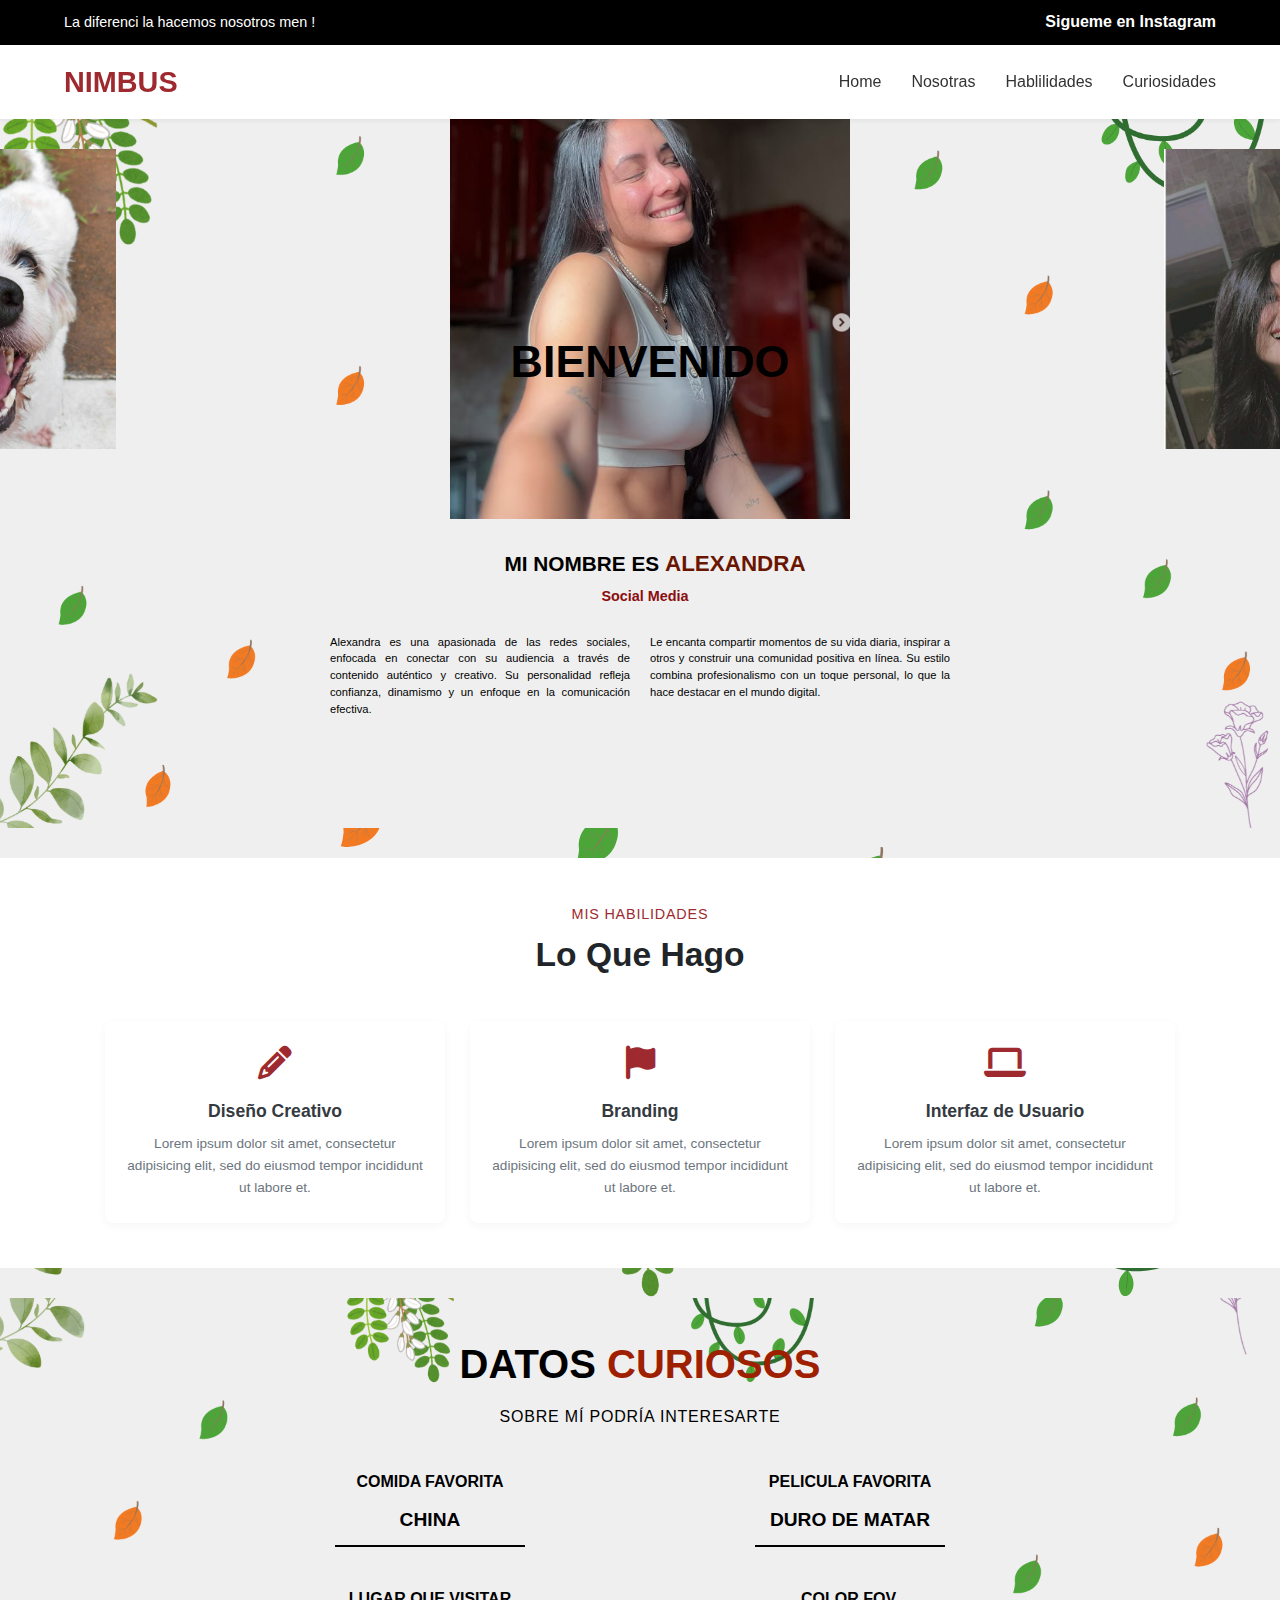
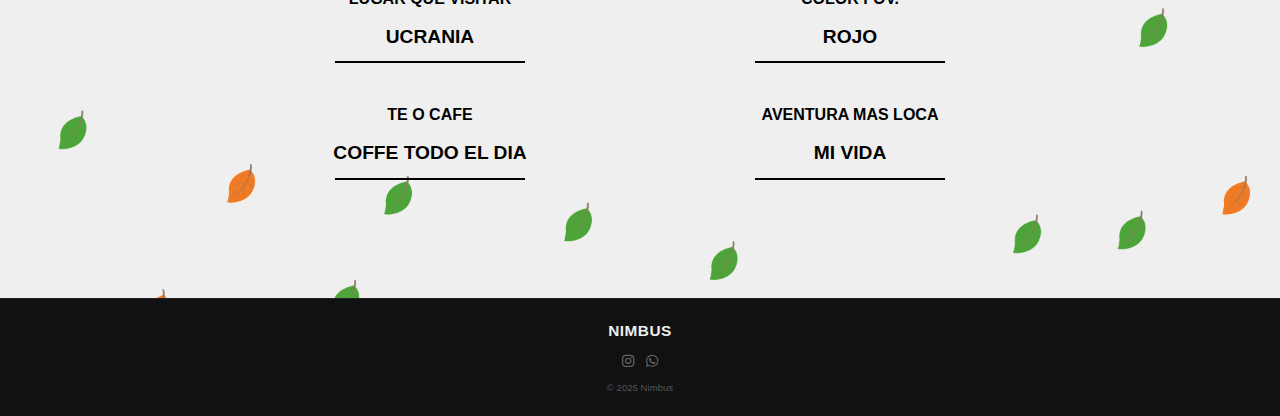
<file: A.I/Alexandra.html>
<!DOCTYPE html>
<html lang="es">





<head>
    <meta charset="UTF-8">
    <meta name="viewport" content="width=device-width, initial-scale=1.0">
    <title>Alexandra</title>
    <link rel="stylesheet" href="alexandra.css">
    <link rel="icon" href="imagenes/pngimg.com - letter_n_PNG84.png" type="image/x-icon">
    <link rel="stylesheet" href="https://cdnjs.cloudflare.com/ajax/libs/font-awesome/6.1.1/css/all.min.css">
   
</head>











<body>
 
    <!-- Franja superior con los enlaces y suscripción -->
    <div class="top-bar">
        <p>La diferenci la hacemos nosotros men !</p>
        <div class="top-bar-links">
            <a href="https://www.instagram.com/alexandraquijadaa/" class="instagram">Sigueme en Instagram</a>
            
        </div>
</div>










    <!-- Barra de navegación principal -->
    <header class="navbar">  
        <div class="navbar-container">  
            <a href="index.html" class="logo">NIMBUS</a>  
            <nav>  
                <ul class="nav-links">  
                    <li><a href="index.html">Home</a></li>  
                    <li>
                        <a href="#workshops">Nosotras</a>
                        <ul class="hidden-options">
                            <li id="alexandra.html"><a href="Alexandra.html">Alexandra</a></li> 
                            <li id="Ylse.html"><a href="Ylse.html">Ylse</a></li>  
                        </ul>
                    </li>
                    <li ><a href="#habilidades">Hablilidades</a></li>  
                    <li><a href="#fun-facts">Curiosidades</a></li>  
                </ul>  
            </nav>  
        </div>  
    </header>  












    <!-- Seccion 1-->


<section id="alexandra-section" class="bienvenida">
    <div class="imagenes">
        <img class="imagen-1" src="imagenes/nieves.png" alt="Imagen 1">
        <img class="imagen-2" src="imagenes/Captura de pantalla 2025-03-28 205433.png" alt="Imagen 2">
        <img class="imagen-3" src="imagenes/Captura de pantalla 2025-03-28 205615.png" alt="Imagen 3">
    </div>
    <div class="texto">
        <h1 class="bienvenido">BIENVENIDO</h1>
        <h1 class="mi-nombre">MI NOMBRE ES <span class="nombre">ALEXANDRA</span></h1>
        <h2 class="subtitulo">Social Media</h2>
        <div class="contenedor-textos">
            <p class="descripcion-1">Alexandra es una apasionada de las redes sociales, enfocada en conectar con su audiencia a través de contenido auténtico y creativo. Su personalidad refleja confianza, dinamismo y un enfoque en la comunicación efectiva.</p>
            <p class="descripcion-2">Le encanta compartir momentos de su vida diaria, inspirar a otros y construir una comunidad positiva en línea. Su estilo combina profesionalismo con un toque personal, lo que la hace destacar en el mundo digital.</p>
        </div>
    </div>
</section>












<!-- Seccion 2-->

<section id="habilidades" class="services-section">
    <div class="container">
        <div class="section-header">
            <p class="section-subtitle">MIS HABILIDADES</p> 
            <h2 class="section-title">Lo Que Hago</h2> 
        </div>

        <div class="services-grid">
            <!-- Tarjeta 1: Diseño Creativo -->
            <div class="service-card">
                <div class="icon-wrapper">
                    <i class="fas fa-pencil service-icon"></i>
                </div>
                <h3 class="service-title">Diseño Creativo</h3> 
                <p class="service-description">
                    Lorem ipsum dolor sit amet, consectetur adipisicing elit, sed do eiusmod tempor incididunt ut labore et.
                </p>
            </div>

            <!-- Tarjeta 2: Branding -->
            <div class="service-card">
                 <div class="icon-wrapper">
                    <i class="fas fa-flag service-icon"></i>
                 </div>
                <h3 class="service-title">Branding</h3> 
                <p class="service-description">
                    Lorem ipsum dolor sit amet, consectetur adipisicing elit, sed do eiusmod tempor incididunt ut labore et.
                </p>
            </div>

            <!-- Tarjeta 3: Interfaz de Usuario -->
            <div class="service-card">
                 <div class="icon-wrapper">
                    <i class="fas fa-laptop service-icon"></i>
                 </div>
                <h3 class="service-title">Interfaz de Usuario</h3> 
                <p class="service-description">
                    Lorem ipsum dolor sit amet, consectetur adipisicing elit, sed do eiusmod tempor incididunt ut labore et.
                </p>
            </div>

           
        </div>
    </div>
</section>











<!-- Seccion 3  -->
<section id="fun-facts" class="fun-facts">
    <div class="container">
        <h2 class="section-title"> DATOS<span class="highlight"> CURIOSOS</span></h2>
        <p class="section-subtitle">SOBRE MÍ PODRÍA INTERESARTE</p>
        <div class="facts-grid">
            <div class="fact-item">
                <h3>COMIDA FAVORITA</h3>
                <p>CHINA</p>
                <hr>
            </div>
            <div class="fact-item">
                <h3>PELICULA FAVORITA</h3>
                <p>DURO DE MATAR</p>
                <hr>
            </div>
            <div class="fact-item">
                <h3>LUGAR QUE VISITAR</h3>
                <p>UCRANIA</p>
                <hr>
            </div>
            <div class="fact-item">
                <h3>COLOR FOV.</h3>
                <p>ROJO</p>
                <hr>
            </div>
            <div class="fact-item">               
                 <h3>TE O CAFE </h3>               
                 <p>COFFE TODO EL DIA</p>
                <hr>
            </div>
            <div class="fact-item">
                <h3>AVENTURA MAS LOCA</h3>
                <p>MI VIDA</p>
                <hr>
            </div>
        </div>
    </div>
</section>










    <!-- Seccion 4  -->
<footer class="footer-mini">
    <div class="footer-mini-content">
      <a href="index.html" class="footer-mini-logo">NIMBUS</a>
      <div class="footer-mini-socials">
        <a href="https://www.instagram.com/nimbus.content/" target="_blank" aria-label="Instagram">
          <i class="fab fa-instagram"></i>
        </a>
        <a href="https://wa.me/62824032567" target="_blank" aria-label="WhatsApp">
          <i class="fab fa-whatsapp"></i>
        </a>
      </div>
      <p class="footer-mini-copy">&copy; 2025 Nimbus</p>
    </div>
  </footer>
  



</body>
</html>
</file>
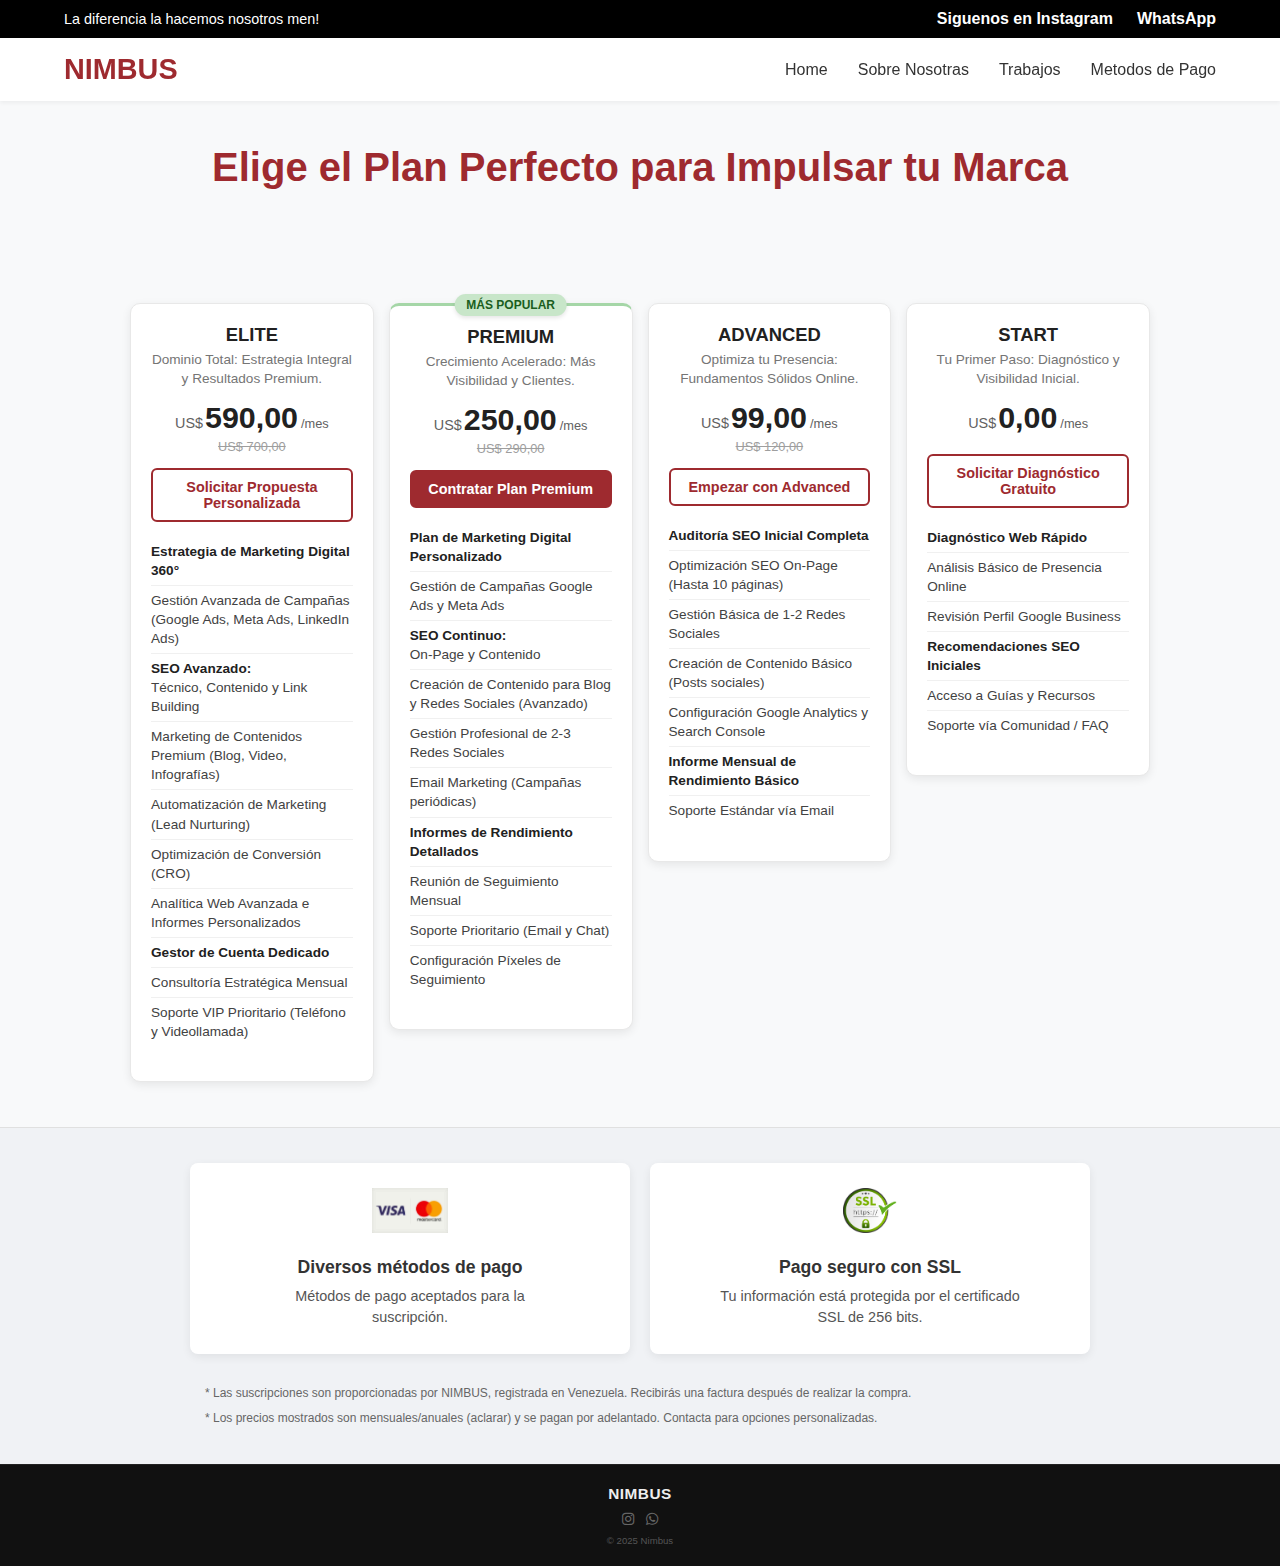
<file: A.I/Precios.html>
<!DOCTYPE html>
<html lang="es">
<head>
    <meta charset="UTF-8">
    <meta name="viewport" content="width=device-width, initial-scale=1.0">
    <title>Planes de Marketing Digital - NIMBUS</title> <!-- Título actualizado -->
    <link rel="stylesheet" href="Precios.css">
    <link href="https://fonts.googleapis.com/css2?family=Roboto:wght@400;500;700&display=swap" rel="stylesheet">
    <!-- Añade Font Awesome si no lo tienes ya para los iconos del footer -->
    <link rel="stylesheet" href="https://cdnjs.cloudflare.com/ajax/libs/font-awesome/6.0.0/css/all.min.css">
</head>
<body>
    <div class="top-bar">
        <p>La diferencia la hacemos nosotros men!</p>
        <div class="top-bar-links">
            <a href="https://www.instagram.com/nimbus.content/" class="instagram">Siguenos en Instagram</a>
            <a href="#" class="schedule">WhatsApp</a> <!-- Asegúrate que el enlace de WhatsApp funcione -->
        </div>
    </div>

    <header class="navbar">
        <div class="navbar-container">
            <a href="index.html" class="logo">NIMBUS</a>
            <nav>
                <ul class="nav-links">
                    <li id="index.html"><a href="index.html">Home</a></li>
                    <li>
                        <a href="#sobre-nosotras">Sobre Nosotras</a> <!-- Enlace interno si es en la misma página -->
                        <ul class="hidden-options">
                             <li id="alexandra.html"><a href="Alexandra.html">Alexandra</a></li>
                             <li id="Ylse.html"><a href="Ylse.html">Ylse</a></li>
                        </ul>
                    </li>
                    <li><a href="#trabajos">Trabajos</a></li> <!-- Enlace interno -->
                    <li><a href="#pagos">Metodos de Pago</a></li> <!-- Enlace interno -->
                </ul>
            </nav>
        </div>
    </header>

    <div class="pricing-page">
        <header class="page-header">
             <h1>Elige el Plan Perfecto para Impulsar tu Marca</h1>
        </header>

        <section class="pricing-container">

            <!-- Plan Elite -->
            <div class="plan-card">
                <div class="plan-header">
                    <h2 class="plan-name">ELITE</h2>
                    <p class="plan-tagline">Dominio Total: Estrategia Integral y Resultados Premium.</p>
                    <div class="plan-price">
                        <span class="currency">US$</span>
                        <span class="amount">590,00</span>
                        <span class="period">/mes</span>
                    </div>
                    <div class="original-price">US$ 700,00</div>
                </div>
                 <!-- MODIFICADO: Añadido data-attributes para el modal -->
                <button class="plan-cta plan-cta--outline" data-open-modal="registro-pago-modal" data-plan-name="ELITE">Solicitar Propuesta Personalizada</button>
                <ul class="plan-features">
                    <li><strong>Estrategia de Marketing Digital 360°</strong></li>
                    <li>Gestión Avanzada de Campañas (Google Ads, Meta Ads, LinkedIn Ads)</li>
                    <li><strong>SEO Avanzado:</strong> Técnico, Contenido y Link Building</li>
                    <li>Marketing de Contenidos Premium (Blog, Video, Infografías)</li>
                    <li>Automatización de Marketing (Lead Nurturing)</li>
                    <li>Optimización de Conversión (CRO)</li>
                    <li>Analítica Web Avanzada e Informes Personalizados</li>
                    <li><strong>Gestor de Cuenta Dedicado</strong></li>
                    <li>Consultoría Estratégica Mensual</li>
                    <li>Soporte VIP Prioritario (Teléfono y Videollamada)</li>
                </ul>
            </div>

            <!-- Plan Premium (Más Popular) -->
            <div class="plan-card popular">
                <div class="popular-badge">MÁS POPULAR</div>
                <div class="plan-header">
                    <h2 class="plan-name">PREMIUM</h2>
                    <p class="plan-tagline">Crecimiento Acelerado: Más Visibilidad y Clientes.</p>
                    <div class="plan-price">
                        <span class="currency">US$</span>
                        <span class="amount">250,00</span>
                        <span class="period">/mes</span>
                    </div>
                    <div class="original-price">US$ 290,00</div>
                </div>
                 <!-- MODIFICADO: Añadido data-attributes para el modal -->
                <button class="plan-cta plan-cta--solid" data-open-modal="registro-pago-modal" data-plan-name="PREMIUM">Contratar Plan Premium</button>
                 <ul class="plan-features">
                    <li><strong>Plan de Marketing Digital Personalizado</strong></li>
                    <li>Gestión de Campañas Google Ads y Meta Ads</li>
                    <li><strong>SEO Continuo:</strong> On-Page y Contenido</li>
                    <li>Creación de Contenido para Blog y Redes Sociales (Avanzado)</li>
                    <li>Gestión Profesional de 2-3 Redes Sociales</li>
                    <li>Email Marketing (Campañas periódicas)</li>
                    <li><strong>Informes de Rendimiento Detallados</strong></li>
                    <li>Reunión de Seguimiento Mensual</li>
                    <li>Soporte Prioritario (Email y Chat)</li>
                    <li>Configuración Píxeles de Seguimiento</li>
                 </ul>
            </div>

            <!-- Plan Advanced -->
            <div class="plan-card">
                <div class="plan-header">
                    <h2 class="plan-name">ADVANCED</h2>
                    <p class="plan-tagline">Optimiza tu Presencia: Fundamentos Sólidos Online.</p>
                     <div class="plan-price">
                        <span class="currency">US$</span>
                        <span class="amount">99,00</span>
                        <span class="period">/mes</span>
                    </div>
                    <div class="original-price">US$ 120,00</div>
                </div>
                 <!-- MODIFICADO: Añadido data-attributes para el modal -->
                <button class="plan-cta plan-cta--outline" data-open-modal="registro-pago-modal" data-plan-name="ADVANCED">Empezar con Advanced</button>
                 <ul class="plan-features">
                    <li><strong>Auditoría SEO Inicial Completa</strong></li>
                    <li>Optimización SEO On-Page (Hasta 10 páginas)</li>
                    <li>Gestión Básica de 1-2 Redes Sociales</li>
                    <li>Creación de Contenido Básico (Posts sociales)</li>
                    <li>Configuración Google Analytics y Search Console</li>
                    <li><strong>Informe Mensual de Rendimiento Básico</strong></li>
                    <li>Soporte Estándar vía Email</li>
                 </ul>
            </div>

            <!-- Plan Start -->
            <div class="plan-card">
                <div class="plan-header">
                    <h2 class="plan-name">START</h2>
                    <p class="plan-tagline">Tu Primer Paso: Diagnóstico y Visibilidad Inicial.</p>
                     <div class="plan-price">
                        <span class="currency">US$</span>
                        <span class="amount">0,00</span>
                        <span class="period">/mes</span>
                    </div>
                    <!-- <div class="original-price"></div> -->
                </div>
                 <!-- MODIFICADO: Añadido data-attributes para el modal -->
                <button class="plan-cta plan-cta--outline" data-open-modal="registro-pago-modal" data-plan-name="START">Solicitar Diagnóstico Gratuito</button>
                 <ul class="plan-features">
                    <li><strong>Diagnóstico Web Rápido</strong></li>
                    <li>Análisis Básico de Presencia Online</li>
                    <li>Revisión Perfil Google Business</li>
                    <li><strong>Recomendaciones SEO Iniciales</strong></li>
                    <li>Acceso a Guías y Recursos</li>
                    <li>Soporte vía Comunidad / FAQ</li>
                 </ul>
            </div>

        </section> <!-- Cierre de .pricing-container -->
    </div> <!-- Cierre de .pricing-page -->

    <!-- ========================================================== -->
    <!-- === SECCIÓN DE INFORMACIÓN DE PAGO Y SEGURIDAD ========= -->
    <!-- ========================================================== -->
    <section id="pagos" class="payment-security-info">
        <div class="info-boxes-container">
            <!-- Caja Métodos de Pago -->
            <div class="info-box">
                <div class="payment-logos">
                    <img src="imagenes/Visa.jpg" alt="Métodos de pago aceptados: Visa, Mastercard, American Express, Discover, etc.">
                </div>
                <h3>Diversos métodos de pago</h3>
                <p>Métodos de pago aceptados para la suscripción.</p>
            </div>
            <!-- Caja Pago Seguro SSL -->
            <div class="info-box">
                <div class="ssl-logo">
                    <img src="imagenes/SSLL.png" alt="Pago Seguro con Certificado SSL">
                </div>
                <h3>Pago seguro con SSL</h3>
                <p>Tu información está protegida por el certificado SSL de 256 bits.</p>
            </div>
        </div>
        <!-- Texto de Descargos de Responsabilidad -->
        <div class="disclaimer-text">
            <p>* Las suscripciones son proporcionadas por NIMBUS, registrada en Venezuela. Recibirás una factura después de realizar la compra.</p> <!-- Texto legal adaptado -->
            <p>* Los precios mostrados son mensuales/anuales (aclarar) y se pagan por adelantado. Contacta para opciones personalizadas.</p> <!-- Texto legal adaptado -->
        </div>
    </section>
    <!-- Fin de la sección de información de pago -->

    <!-- Pie de página compacto -->
    <footer class="footer-mini">
      <div class="footer-mini-content">
        <a href="index.html" class="footer-mini-logo">NIMBUS</a>
        <div class="footer-mini-socials">
          <a href="https://www.instagram.com/nimbus.content/" target="_blank" aria-label="Instagram">
            <i class="fab fa-instagram"></i>
          </a>
          <a href="https://wa.me/+54911..." target="_blank" aria-label="WhatsApp"> <!-- PONER NUMERO WA CORRECTO -->
            <i class="fab fa-whatsapp"></i>
          </a>
        </div>
        <p class="footer-mini-copy">© 2025 Nimbus</p>
      </div>
    </footer>

    <!-- ========================================================== -->
    <!-- ========= MODAL DE REGISTRO/PAGO (Oculto por defecto) ==== -->
    <!-- ========================================================== -->
    <div class="modal" id="registro-pago-modal">
        <div class="modal-overlay" data-close-modal></div> <!-- Fondo semi-transparente -->
        <div class="modal-content">
            <button class="modal-close" data-close-modal title="Cerrar">×</button> <!-- Botón para cerrar -->

            <h2>Completa tu Registro</h2> <!-- Título del Modal -->

            <!-- === CONTENIDO DEL MODAL ACTUALIZADO === -->
            <!-- El div .modal-body se coloca aquí, dentro de .modal-content -->
            <div class="modal-body">
                <p style="text-align: center; margin-bottom: 25px; font-size: 1rem; color: #555;">
                    ¡Genial! Estás a un paso de potenciar tu marca con NIMBUS. <br>
                    Completa los siguientes datos para que podamos contactarte:
                </p>

                <form action="#" method="post" class="modal-form">
                    <!-- Campo Plan (Ya se llena con JS) -->
                    <div class="form-group">
                        <label for="modal-plan">Plan Seleccionado:</label>
                        <input type="text" id="modal-plan" name="plan" value="" readonly>
                    </div>

                    <!-- Campos en dos columnas (si la pantalla es ancha) -->
                    <div class="form-row">
                        <div class="form-group form-group-half">
                            <label for="modal-nombre">Nombre <span class="required">*</span></label>
                            <input type="text" id="modal-nombre" name="nombre" placeholder="Tu nombre" required>
                        </div>
                        <div class="form-group form-group-half">
                            <label for="modal-apellido">Apellido <span class="required">*</span></label>
                            <input type="text" id="modal-apellido" name="apellido" placeholder="Tu apellido" required>
                        </div>
                    </div>

                    <div class="form-group">
                        <label for="modal-email">Email de Contacto <span class="required">*</span></label>
                        <input type="email" id="modal-email" name="email" placeholder="ejemplo@correo.com" required>
                    </div>

                    <div class="form-group">
                        <label for="modal-telefono">Número de WhatsApp (o Teléfono)</label>
                        <input type="tel" id="modal-telefono" name="telefono" placeholder="+XX XXXX-XXXX">
                    </div>

                     <div class="form-group">
                        <label for="modal-marca">Nombre de tu Marca / Negocio <span class="required">*</span></label>
                        <input type="text" id="modal-marca" name="marca" placeholder="Nombre de tu empresa o proyecto" required>
                    </div>

                    <div class="form-group">
                        <label for="modal-instagram">Página de Instagram (Opcional)</label>
                        <input type="url" id="modal-instagram" name="instagram" placeholder="https://instagram.com/tu_usuario">
                    </div>

                     <div class="form-group">
                        <label for="modal-facebook">Página de Facebook (Opcional)</label>
                        <input type="url" id="modal-facebook" name="facebook" placeholder="https://facebook.com/tu_pagina">
                    </div>

                    <div class="form-group">
                        <label for="modal-mensaje">¿Cuáles son tus principales objetivos o necesidades? <span class="required">*</span></label>
                        <textarea id="modal-mensaje" name="mensaje" rows="4" placeholder="Ej: Aumentar seguidores, generar más ventas, mejorar mi presencia online..." required></textarea>
                    </div>

                    <div class="form-group" style="font-size: 0.8rem; color: #666; margin-top: -10px;">
                        <span class="required">*</span> Campos obligatorios.
                    </div>

                    <p style="text-align:center; font-size:0.9rem; color: #444; margin-top: 20px; margin-bottom: 20px;">
                        <strong>Siguientes Pasos:</strong> Al enviar, uno de nuestros especialistas revisará tu solicitud y se pondrá en contacto contigo por Email o WhatsApp en menos de 24 horas hábiles para coordinar los detalles.
                    </p>

                    <button type="submit" class="modal-submit-button">Enviar Solicitud Ahora</button>
                </form>
                <!-- === FIN DEL CONTENIDO DEL MODAL ACTUALIZADO === -->
            </div> <!-- Cierre de .modal-body -->

        </div> <!-- Cierre de .modal-content -->
    </div> <!-- Cierre de .modal -->

    <!-- ========================================================== -->
    <!-- ============ SCRIPT PARA EL MODAL ======================== -->
    <!-- ========================================================== -->
    <script src="modal-script.js"></script>

</body>
</html>
</file>
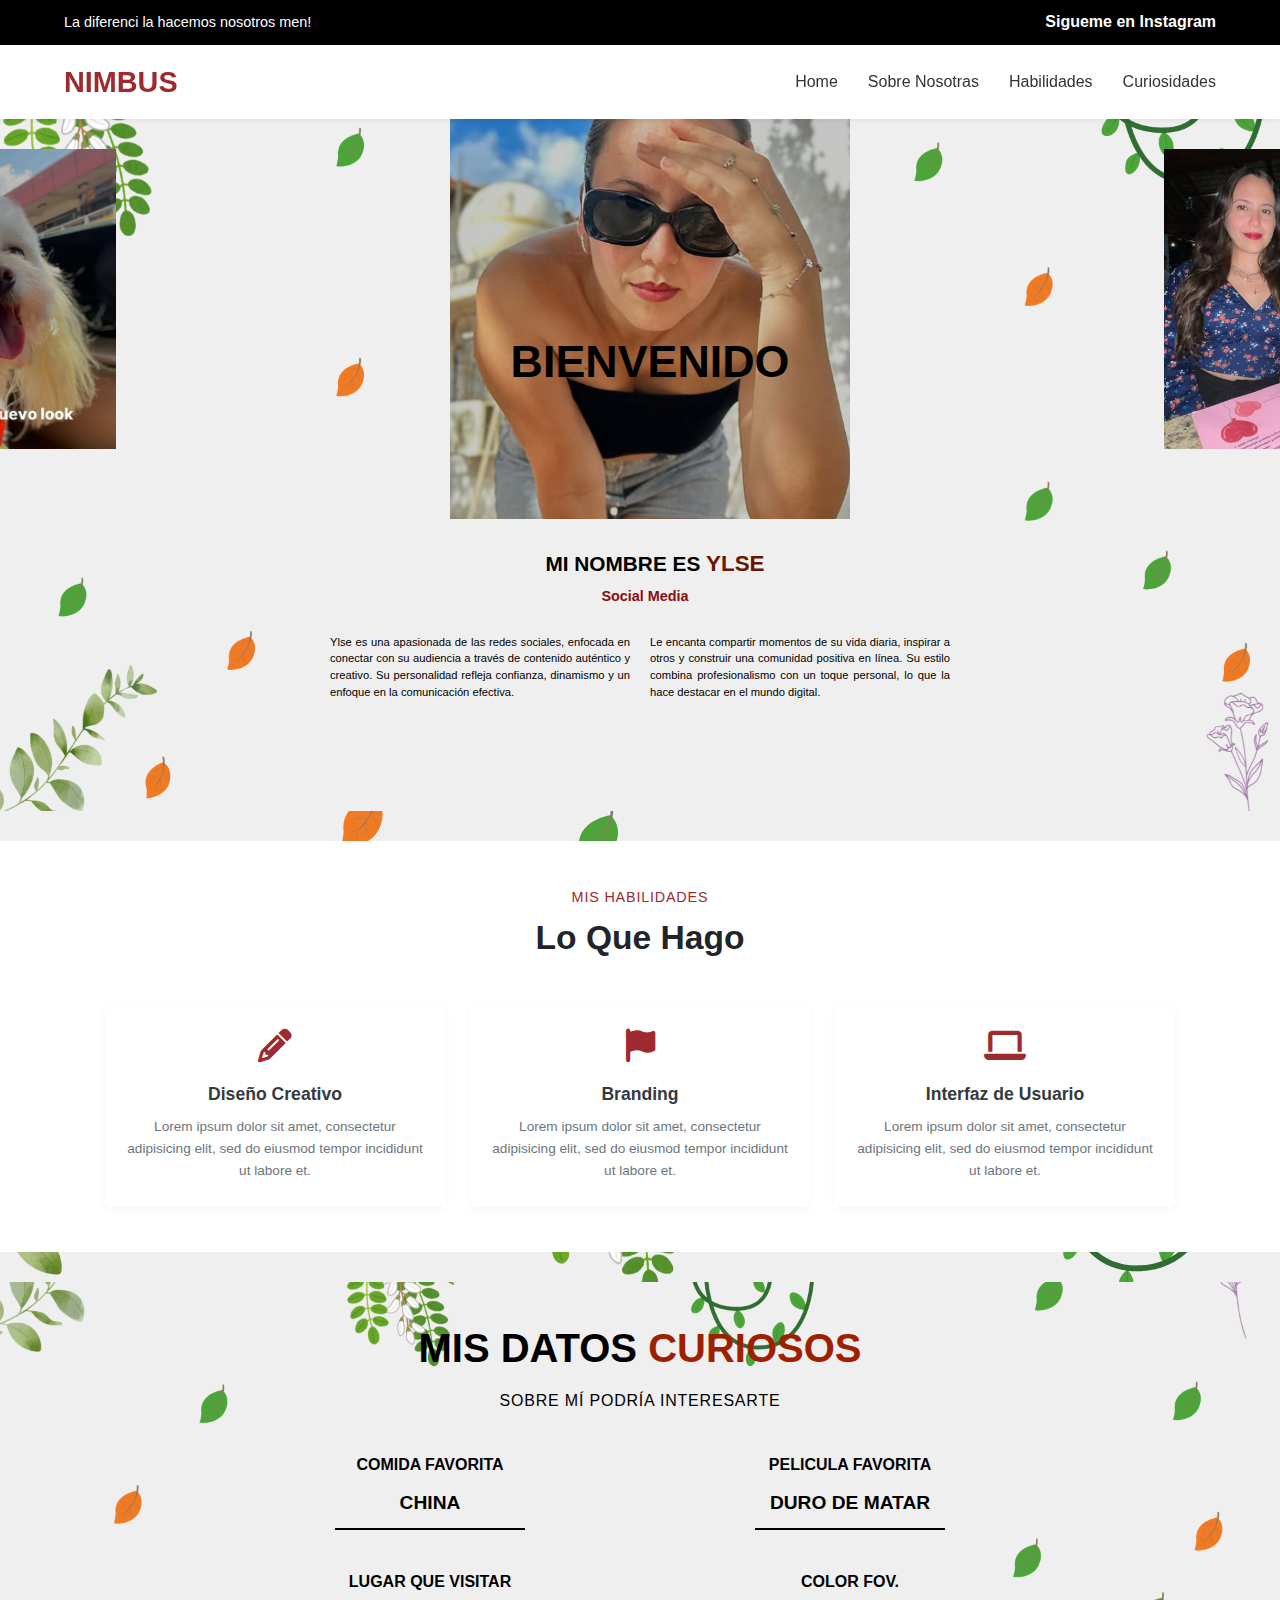
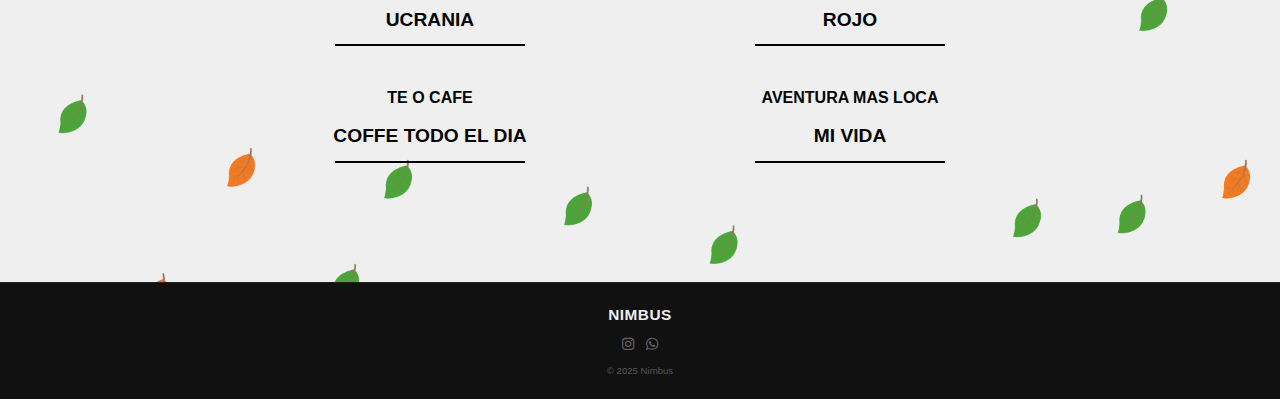
<file: A.I/Ylse.html>
<!DOCTYPE html>
<html lang="es">
<head>
    <meta charset="UTF-8">
    <meta name="viewport" content="width=device-width, initial-scale=1.0">
    <title>Ylse</title>
    <link rel="stylesheet" href="Ylse.css">
    <link rel="icon" href="imagenes/pngimg.com - letter_n_PNG84.png" type="image/x-icon">
    <link rel="stylesheet" href="https://cdnjs.cloudflare.com/ajax/libs/font-awesome/6.1.1/css/all.min.css">
    
</head>
<body>
 
    <!-- Franja superior con los enlaces y suscripción -->
    <div class="top-bar">
        <p>La diferenci la hacemos nosotros men!</p>
        <div class="top-bar-links">
            <a href="https://www.instagram.com/ylsecardamone/" class="instagram">Sigueme en Instagram</a>
            
        </div>
    </div>




    <!-- Barra de navegación principal -->
    <header class="navbar">  
        <div class="navbar-container">  
            <a href="index.html" class="logo">NIMBUS</a>  
            <nav>  
                <ul class="nav-links">  
                    <li id="index.html"><a href="index.html">Home</a></li>  
                    <li>
                        <a href="#workshops">Sobre Nosotras</a>
                        <ul class="hidden-options">
                            <li id="alexandra.html"><a href="Alexandra.html">Alexandra</a></li> 
                            <li id="Ylse.html"><a href="Ylse.html">Ylse</a></li>  
                        </ul>
                    </li>
                    <li><a href="#Habilidades">Habilidades</a></li>  
                    <li><a href="#fun-facts">Curiosidades</a></li>  
                </ul>  
            </nav>  
        </div>  
    </header>  

    <!-- Seccion 4 Sobre nosotras -->


<section id="alexandra-section" class="bienvenida">
    <div class="imagenes">
        <img class="imagen-1" src="imagenes/Ylse 2.png" alt="Imagen 1">
        <img class="imagen-2" src="imagenes/Ylse 1.png" alt="Imagen 2">
        <img class="imagen-3" src="imagenes/Ylse 3.png" alt="Imagen 3">
    </div>
    <div class="texto">
        <h1 class="bienvenido">BIENVENIDO</h1>
        <h1 class="mi-nombre">MI NOMBRE ES <span class="nombre">YLSE</span></h1>
        <h2 class="subtitulo">Social Media</h2>
        <div class="contenedor-textos">
            <p class="descripcion-1">Ylse es una apasionada de las redes sociales, enfocada en conectar con su audiencia a través de contenido auténtico y creativo. Su personalidad refleja confianza, dinamismo y un enfoque en la comunicación efectiva.</p>
            <p class="descripcion-2">Le encanta compartir momentos de su vida diaria, inspirar a otros y construir una comunidad positiva en línea. Su estilo combina profesionalismo con un toque personal, lo que la hace destacar en el mundo digital.</p>
        </div>
    </div>
</section>



<section id="Habilidades" class="services-section">
    <div class="container">
        <div class="section-header">
            <p class="section-subtitle">MIS HABILIDADES</p> 
            <h2 class="section-title">Lo Que Hago</h2> 
        </div>

        <div class="services-grid">
            <!-- Tarjeta 1: Diseño Creativo -->
            <div class="service-card">
                <div class="icon-wrapper">
                    <i class="fas fa-pencil service-icon"></i>
                </div>
                <h3 class="service-title">Diseño Creativo</h3> 
                <p class="service-description">
                    Lorem ipsum dolor sit amet, consectetur adipisicing elit, sed do eiusmod tempor incididunt ut labore et.
                </p>
            </div>

            <!-- Tarjeta 2: Branding -->
            <div class="service-card">
                 <div class="icon-wrapper">
                    <i class="fas fa-flag service-icon"></i>
                 </div>
                <h3 class="service-title">Branding</h3> 
                <p class="service-description">
                    Lorem ipsum dolor sit amet, consectetur adipisicing elit, sed do eiusmod tempor incididunt ut labore et.
                </p>
            </div>

            <!-- Tarjeta 3: Interfaz de Usuario -->
            <div class="service-card">
                 <div class="icon-wrapper">
                    <i class="fas fa-laptop service-icon"></i>
                 </div>
                <h3 class="service-title">Interfaz de Usuario</h3> 
                <p class="service-description">
                    Lorem ipsum dolor sit amet, consectetur adipisicing elit, sed do eiusmod tempor incididunt ut labore et.
                </p>
            </div>

          


        </div>
    </div>
</section>





















<section id="fun-facts" class="fun-facts">
    <div class="container">
        <h2 class="section-title">MIS DATOS<span class="highlight"> CURIOSOS</span></h2>
        <p class="section-subtitle">SOBRE MÍ PODRÍA INTERESARTE</p>
        <div class="facts-grid">
            <div class="fact-item">
                <h3>COMIDA FAVORITA</h3>
                <p>CHINA</p>
                <hr>
            </div>
            <div class="fact-item">
                <h3>PELICULA FAVORITA</h3>
                <p>DURO DE MATAR</p>
                <hr>
            </div>
            <div class="fact-item">
                <h3>LUGAR QUE VISITAR</h3>
                <p>UCRANIA</p>
                <hr>
            </div>
            <div class="fact-item">
                <h3>COLOR FOV.</h3>
                <p>ROJO</p>
                <hr>
            </div>
            <div class="fact-item">               
                 <h3>TE O CAFE </h3>               
                 <p>COFFE TODO EL DIA</p>
                <hr>
            </div>
            <div class="fact-item">
                <h3>AVENTURA MAS LOCA</h3>
                <p>MI VIDA</p>
                <hr>
            </div>
        </div>
    </div>
</section>

    <!-- Pie de página compacto -->
<footer class="footer-mini">
    <div class="footer-mini-content">
      <a href="index.html" class="footer-mini-logo">NIMBUS</a>
      <div class="footer-mini-socials">
        <a href="https://www.instagram.com/nimbus.content/" target="_blank" aria-label="Instagram">
          <i class="fab fa-instagram"></i>
        </a>
        <a href="https://wa.me/62824032567" target="_blank" aria-label="WhatsApp">
          <i class="fab fa-whatsapp"></i>
        </a>
      </div>
      <p class="footer-mini-copy">&copy; 2025 Nimbus</p>
    </div>
  </footer>
  



</body>
</html>
</file>
<file: A.I/alexandra.css>
* {
    margin: 0;
    padding: 0;
    box-sizing: border-box;
}

/* Estilos generales */
body {
    font-family: 'Franklin Gothic Medium', Arial, sans-serif;
    background: #ffffff;
    margin: 0;
    color: #333;
    line-height: 1.6;
}

/* --- Franja Superior --- */
.top-bar {
    background-color: #000000;
    color: white;
    padding: 10px 5%;
    text-align: left;
    font-size: 0.9rem;
    display: flex;
    justify-content: space-between;
    align-items: center;
    flex-wrap: wrap;
    gap: 10px;
}

.top-bar p {
    margin: 0;
    color: white;
}

.top-bar-links a {
    text-decoration: none;
    color: white;
    margin-left: 20px;
    font-size: 1rem;
    font-weight: bold;
    transition: color 0.3s ease;
}

.top-bar-links a:hover {
    color: #e0e0e0;
}

/* --- Barra de navegación Principal --- */
.navbar {
    background-color: #ffffff;
    padding: 15px 0;
    box-shadow: 0 2px 4px rgba(0,0,0,0.05);
    position: sticky;
    top: 0;
    z-index: 1000;
    width: 100%;
}

.navbar-container {
    width: 90%;
    max-width: 1200px;
    margin: 0 auto;
    display: flex;
    justify-content: space-between;
    align-items: center;
}

.logo {
    font-size: 1.8rem;
    font-weight: bold;
    color: #9e2a2f;
    text-decoration: none;
}

.nav-links {
    list-style: none;
    display: flex;
    gap: 30px;
    align-items: center;
    margin: 0;
    padding: 0;
}

.nav-links li {
    position: relative;
    padding-bottom: 10px;
    margin-bottom: -10px;
}

.nav-links li a {
    text-decoration: none;
    color: #333;
    font-size: 1rem;
    font-weight: 500;
    padding: 5px 0;
    transition: color 0.3s ease;
}

.nav-links li a:hover {
    color: #9e2a2f;
}

/* --- Submenú Desplegable --- */
.hidden-options {
    display: none;
    position: absolute;
    top: 100%;
    left: 0;
    background-color: #ffffff;
    box-shadow: 0 4px 12px rgba(0, 0, 0, 0.1);
    z-index: 1001;
    padding: 8px 0;
    border-radius: 5px;
    list-style: none;
    min-width: 160px;
    margin: 0;
}

.nav-links li:hover > .hidden-options {
    display: block;
}

.hidden-options li {
    padding: 0;
    margin-bottom: 0;
}

.hidden-options li a {
    display: block;
    padding: 8px 15px;
    font-size: 0.9rem;
    color: #333;
    text-decoration: none;
    white-space: nowrap;
    transition: background-color 0.2s ease, color 0.2s ease;
}

.hidden-options li a:hover {
    background-color: #9e2a2f;
    color: #ffffff;
}



/* --- Seccion 1  --- */
.bienvenida {
    padding: 50px 40px -22px 40px; 
    margin: 0 auto; 
    text-align: center;
    background-image: url('imagenes/Fondo sobre mi A.png');
    background-size: cover;
    background-position: center;
    background-repeat: no-repeat;
    position: relative;
    min-height: auto; 
    display: flex;
    flex-direction: column;
    justify-content: flex-start; 
    align-items: center;
}

.bienvenida .texto {
    margin-bottom: 10px; 
}

/* Imagen 1 */
.bienvenida .imagenes .imagen-1 {
    width: 250px; 
    height: 300px;
    object-fit: cover;
    border-radius: 0px;
    position: relative; 
    top: -70px; 
    left: -320px; 
}

/* Imagen 2 */
.bienvenida .imagenes .imagen-2 {
    width: 400px; 
    height: 400px;
    object-fit: cover;
    border-radius: 0px;
    position: relative; 
    top: 0px; 
    left: 10px; 
}

/* Imagen 3 */
.bienvenida .imagenes .imagen-3 {
    width: 250px; 
    height: 300px;
    object-fit: cover;
    border-radius: 0px;
    position: relative; 
    top: -70px; 
    left: 320px; 
}


/* Estilo para "BIENVENIDO" */
.bienvenida .texto .bienvenido {
    font-size: 2.8rem; 
    font-weight: bold; 
    color: #000; 
    margin-bottom: 0px; 
    position: relative; 
    top: -200px; 
    left: 10px; 
    text-align: center; 
}


/* Estilo para "MI NOMBRE ES" */
.bienvenida .texto .mi-nombre {
    font-size: 1.3rem; 
    font-weight: bold;
    color: #000000;
    margin-bottom: 10px;
    position: relative; 
    top: -50px; 
    left: 15px; 
    text-align: center; 
}

/* Estilo para "ALEXANDRA" */
.bienvenida .texto .nombre {
    color: #6a1500; 
    font-weight: bold; 
    font-size: 1.4rem; 
    position: relative; 
    top: 0; 
    left: 0; 
}

.bienvenida .texto .subtitulo {
    font-size: 0.9rem; 
    color: #8b0e0e; 
    margin-bottom: 10px; 
    text-align: center; 
    position: relative; 
    top: -56px; 
    left: 5px; 
}




























/* Seccion 2 */
body {
    margin: 0;
    font-family: 'Franklin Gothic Medium', Arial, sans-serif;
    background-image: url('imagenes/Fondo quiada 2.png');
    color: #212529;
    line-height: 1.55; 
}

.container {
    max-width: 1100px; 
    margin: 0 auto;
    padding: 0 15px; 
}

/* Estilos de la Sección de Servicios  */
.services-section {
    padding: 45px 0; 
    background-color: #ffffff;
    margin-top: 30px; 
    margin-bottom: 30px; 
}

/* Encabezado */
.section-header {
    text-align: center;
    margin-bottom: 40px; 
}

/* Subtítulo (Rojo) */
.section-subtitle {
    color: #9e2a2f;
    font-size: 0.9em;
    font-weight: 500;
    text-transform: uppercase;
    letter-spacing: 0.8px; 
    margin-bottom: 4px; 
    display: block;
}

/* Título Principal (Oscuro) */
.section-title {
    font-size: 2.1em; 
    font-weight: bold;
    color: #212529;
    margin-top: 0;
}

/* Cuadrícula de Servicios */
.services-grid {
    display: grid;
    
    grid-template-columns: repeat(auto-fit, minmax(280px, 1fr));
    gap: 25px; 
}

/* Tarjeta de Servicio  */
.service-card {
    background-color: #ffffff;
    padding: 25px 20px; 
    border-radius: 8px; 
    box-shadow: 0 3px 10px rgba(0, 0, 0, 0.04); 
    text-align: center;
    transition: transform 0.25s ease, box-shadow 0.25s ease; 
}

.service-card:hover {
    transform: translateY(-4px); 
    box-shadow: 0 5px 15px rgba(0, 0, 0, 0.05); /
}

/* Icono */
.icon-wrapper {
    margin-bottom: 15px; 
}

.service-icon {
    font-size: 2.1em; 
    color: #9e2a2f;
}

/* Título de Tarjeta */
.service-title {
    font-size: 1.1em; 
    font-weight: bold;
    color: #343a40;
    margin-top: 0;
    margin-bottom: 8px; 
}

/* Descripción de Tarjeta */
.service-description {
    font-size: 0.85em; 
    color: #6c757d;
    line-height: 1.6; 
}

/* Responsividad (Ajustes menores) */
@media (max-width: 768px) {
    .services-grid {
        
        grid-template-columns: repeat(auto-fit, minmax(260px, 1fr));
        gap: 20px; 
    }
    .section-title {
        font-size: 1.9em; 
    }
    .service-card {
        padding: 22px 18px; 
    }
}

@media (max-width: 576px) {
    .services-section {
        padding: 35px 0; 
    }
     .section-header {
        margin-bottom: 30px; 
    }
    .section-title {
        font-size: 1.7em; 
    }
    .services-grid {
        grid-template-columns: 1fr;
        gap: 18px; 
    }
    .service-card {
        padding: 20px 15px; 
    }
    .service-icon {
        font-size: 2em; 
    }
    .service-title {
        font-size: 1.05em; 
    }
    .service-description {
        font-size: 0.82em; 
    }
}

















/* --- Seccion 3 --- */

.contenedor-textos {
    display: flex; 
    justify-content: space-between; 
    gap: 20px; 
    max-width: 1200px; 
    margin: 0 auto; 
    padding: 20px; 
}

.bienvenida .contenedor-textos p {
    margin-bottom: 5px; 
}

.bienvenida .contenedor-textos p:last-child {
    margin-bottom: 0; 
}

.bienvenida .texto .descripcion-1,
.bienvenida .texto .descripcion-2 {
    font-size: 0.7rem; 
    color: #000000; 
    line-height: 1.5;
    text-align: justify; 
    margin-bottom: 20px;
    position: relative; 
    max-width: 300px; 
    width: 500%; 
    top: -60px; 
}















/* --- Seccion 4  --- */

.fun-facts {
    background-image: url('imagenes/Fondo quiada 2.png'); 
    background-size: cover; 
    background-position: center; 
    background-repeat: no-repeat; 
    padding: 35px 10px; 
    text-align: center;
    border-radius: 0; 
    box-shadow: none; 
    width: 100%; 
    margin: 0; 
    min-height: 600px; 
    overflow: hidden; 
}
.fun-facts .section-title {
    font-size: 2.5rem;
    font-weight: bold;
    color: #000;
    margin-bottom: 10px;
}

.fun-facts .section-title .highlight {
    color: #9f2000; 
}

.fun-facts .section-subtitle {
    font-size: 1rem;
    color: #000000;
    margin-bottom: 40px;
}

.facts-grid {
    display: grid;
    grid-template-columns: repeat(2, 1fr); 
    gap: 40px;
    max-width: 800px;
    margin: 0 auto;
}

.fact-item {
    text-align: center;
}

.fact-item h3 {
    font-size: 1rem;
    font-weight: bold;
    color: #000;
    margin-bottom: 10px;
}

.fact-item p {
    font-size: 1.2rem;
    font-weight: bold;
    color: #000;
    margin-bottom: 10px;
}

.fact-item hr {
    border: none;
    border-top: 2px solid #000;
    width: 50%;
    margin: 0 auto;
}

/* Responsive Design */
@media (max-width: 768px) {
    .facts-grid {
        grid-template-columns: 1fr; 
    }
}

.instagram-link {
    display: inline-flex; 
    align-items: center; 
    margin-top: 20px;
    padding: 10px 20px;
    font-size: 1rem;
    font-weight: bold;
    color: white;
    background-color: #E4405F; 
    text-decoration: none;
    border-radius: 5px;
    transition: background-color 0.3s ease, transform 0.2s ease;
}


.footer-mini {
    background-color: #111;
    padding: 20px 10px;
    text-align: center;
    font-size: 0.8em;
    color: #777;
    border-top: 1px solid #222;
}

.footer-mini-content {
    display: flex;
    flex-direction: column;
    align-items: center;
    gap: 8px;
}

.footer-mini-logo {
    font-size: 1.2em;
    font-weight: 600;
    color: #eee;
    text-decoration: none;
    letter-spacing: 0.5px;
}

.footer-mini-socials {
    display: flex;
    gap: 12px;
}

.footer-mini-socials a {
    color: #666;
    font-size: 1.1em;
    transition: color 0.3s ease;
}

.footer-mini-socials a:hover {
    color: #fff;
}

.footer-mini-copy {
    font-size: 0.75em;
    color: #555;
}
</file>
<file: A.I/Ylse.css>
* {
    margin: 0;
    padding: 0;
    box-sizing: border-box;
}

/* Estilos generales */
body {
    font-family: 'Franklin Gothic Medium', Arial, sans-serif;
    background: #ffffff;
    margin: 0;
    color: #333;
    line-height: 1.6;
}

/* --- Franja Superior --- */
.top-bar {
    background-color: #000000;
    color: white;
    padding: 10px 5%;
    text-align: left;
    font-size: 0.9rem;
    display: flex;
    justify-content: space-between;
    align-items: center;
    flex-wrap: wrap;
    gap: 10px;
}

.top-bar p {
    margin: 0;
    color: white;
}

.top-bar-links a {
    text-decoration: none;
    color: white;
    margin-left: 20px;
    font-size: 1rem;
    font-weight: bold;
    transition: color 0.3s ease;
}

.top-bar-links a:hover {
    color: #e0e0e0;
}

/* --- Barra de navegación Principal --- */
.navbar {
    background-color: #ffffff;
    padding: 15px 0;
    box-shadow: 0 2px 4px rgba(0,0,0,0.05);
    position: sticky;
    top: 0;
    z-index: 1000;
    width: 100%;
}

.navbar-container {
    width: 90%;
    max-width: 1200px;
    margin: 0 auto;
    display: flex;
    justify-content: space-between;
    align-items: center;
}

.logo {
    font-size: 1.8rem;
    font-weight: bold;
    color: #9e2a2f;
    text-decoration: none;
}

.nav-links {
    list-style: none;
    display: flex;
    gap: 30px;
    align-items: center;
    margin: 0;
    padding: 0;
}

.nav-links li {
    position: relative;
    padding-bottom: 10px;
    margin-bottom: -10px;
}

.nav-links li a {
    text-decoration: none;
    color: #333;
    font-size: 1rem;
    font-weight: 500;
    padding: 5px 0;
    transition: color 0.3s ease;
}

.nav-links li a:hover {
    color: #9e2a2f;
}

/* --- Submenú Desplegable --- */
.hidden-options {
    display: none;
    position: absolute;
    top: 100%;
    left: 0;
    background-color: #ffffff;
    box-shadow: 0 4px 12px rgba(0, 0, 0, 0.1);
    z-index: 1001;
    padding: 8px 0;
    border-radius: 5px;
    list-style: none;
    min-width: 160px;
    margin: 0;
}

.nav-links li:hover > .hidden-options {
    display: block;
}

.hidden-options li {
    padding: 0;
    margin-bottom: 0;
}

.hidden-options li a {
    display: block;
    padding: 8px 15px;
    font-size: 0.9rem;
    color: #333;
    text-decoration: none;
    white-space: nowrap;
    transition: background-color 0.2s ease, color 0.2s ease;
}

.hidden-options li a:hover {
    background-color: #9e2a2f;
    color: #ffffff;
}




/* --- Seccion 1  --- */
.bienvenida {
    padding: 50px 40px -22px 40px; 
    margin: 0 auto; 
    text-align: center;
    background-image: url('imagenes/Fondo sobre mi A.png');
    background-size: cover;
    background-position: center;
    background-repeat: no-repeat;
    position: relative;
    min-height: auto; 
    display: flex;
    flex-direction: column;
    justify-content: flex-start; 
    align-items: center;
}

.bienvenida .texto {
    margin-bottom: 10px; 
}

/* Imagen 1 */
.bienvenida .imagenes .imagen-1 {
    width: 250px; 
    height: 300px;
    object-fit: cover;
    border-radius: 0px;
    position: relative; 
    top: -70px; 
    left: -320px; 
}

/* Imagen 2 */
.bienvenida .imagenes .imagen-2 {
    width: 400px; 
    height: 400px;
    object-fit: cover;
    border-radius: 0px;
    position: relative; 
    top: 0px; 
    left: 10px; 
}

/* Imagen 3 */
.bienvenida .imagenes .imagen-3 {
    width: 250px; 
    height: 300px;
    object-fit: cover;
    border-radius: 0px;
    position: relative; 
    top: -70px; 
    left: 320px; 
}


/* Estilo para "BIENVENIDO" */
.bienvenida .texto .bienvenido {
    font-size: 2.8rem; 
    font-weight: bold; 
    color: #000; 
    margin-bottom: 0px; 
    position: relative; 
    top: -200px; 
    left: 10px; 
    text-align: center; 
}


/* Estilo para "MI NOMBRE ES" */
.bienvenida .texto .mi-nombre {
    font-size: 1.3rem; 
    font-weight: bold;
    color: #000000;
    margin-bottom: 10px;
    position: relative; 
    top: -50px; 
    left: 15px; 
    text-align: center; 
}

/* Estilo para "ALEXANDRA" */
.bienvenida .texto .nombre {
    color: #6a1500; 
    font-weight: bold; 
    font-size: 1.4rem; 
    position: relative; 
    top: 0; 
    left: 0; 
}

.bienvenida .texto .subtitulo {
    font-size: 0.9rem; 
    color: #8b0e0e; 
    margin-bottom: 10px; 
    text-align: center; 
    position: relative; 
    top: -56px; 
    left: 5px; 
}




























/* Seccion 2 */
body {
    margin: 0;
    font-family: 'Franklin Gothic Medium', Arial, sans-serif;
    background-image: url('imagenes/Fondo quiada 2.png');
    color: #212529;
    line-height: 1.55; 
}

.container {
    max-width: 1100px; 
    margin: 0 auto;
    padding: 0 15px; 
}

/* Estilos de la Sección de Servicios  */
.services-section {
    padding: 45px 0; 
    background-color: #ffffff;
    margin-top: 30px; 
    margin-bottom: 30px; 
}

/* Encabezado */
.section-header {
    text-align: center;
    margin-bottom: 40px; 
}

/* Subtítulo (Rojo) */
.section-subtitle {
    color: #9e2a2f;
    font-size: 0.9em;
    font-weight: 500;
    text-transform: uppercase;
    letter-spacing: 0.8px; 
    margin-bottom: 4px; 
    display: block;
}

/* Título Principal (Oscuro) */
.section-title {
    font-size: 2.1em; 
    font-weight: bold;
    color: #212529;
    margin-top: 0;
}

/* Cuadrícula de Servicios */
.services-grid {
    display: grid;
    
    grid-template-columns: repeat(auto-fit, minmax(280px, 1fr));
    gap: 25px; 
}

/* Tarjeta de Servicio  */
.service-card {
    background-color: #ffffff;
    padding: 25px 20px; 
    border-radius: 8px; 
    box-shadow: 0 3px 10px rgba(0, 0, 0, 0.04); 
    text-align: center;
    transition: transform 0.25s ease, box-shadow 0.25s ease; 
}

.service-card:hover {
    transform: translateY(-4px); 
    box-shadow: 0 5px 15px rgba(0, 0, 0, 0.05); /
}

/* Icono */
.icon-wrapper {
    margin-bottom: 15px; 
}

.service-icon {
    font-size: 2.1em; 
    color: #9e2a2f;
}

/* Título de Tarjeta */
.service-title {
    font-size: 1.1em; 
    font-weight: bold;
    color: #343a40;
    margin-top: 0;
    margin-bottom: 8px; 
}

/* Descripción de Tarjeta */
.service-description {
    font-size: 0.85em; 
    color: #6c757d;
    line-height: 1.6; 
}

/* Responsividad (Ajustes menores) */
@media (max-width: 768px) {
    .services-grid {
        
        grid-template-columns: repeat(auto-fit, minmax(260px, 1fr));
        gap: 20px; 
    }
    .section-title {
        font-size: 1.9em; 
    }
    .service-card {
        padding: 22px 18px; 
    }
}

@media (max-width: 576px) {
    .services-section {
        padding: 35px 0; 
    }
     .section-header {
        margin-bottom: 30px; 
    }
    .section-title {
        font-size: 1.7em; 
    }
    .services-grid {
        grid-template-columns: 1fr;
        gap: 18px; 
    }
    .service-card {
        padding: 20px 15px; 
    }
    .service-icon {
        font-size: 2em; 
    }
    .service-title {
        font-size: 1.05em; 
    }
    .service-description {
        font-size: 0.82em; 
    }
}

















/* --- Seccion 3 --- */

.contenedor-textos {
    display: flex; 
    justify-content: space-between; 
    gap: 20px; 
    max-width: 1200px; 
    margin: 0 auto; 
    padding: 20px; 
}

.bienvenida .contenedor-textos p {
    margin-bottom: 5px; 
}

.bienvenida .contenedor-textos p:last-child {
    margin-bottom: 0; 
}

.bienvenida .texto .descripcion-1,
.bienvenida .texto .descripcion-2 {
    font-size: 0.7rem; 
    color: #000000; 
    line-height: 1.5;
    text-align: justify; 
    margin-bottom: 20px;
    position: relative; 
    max-width: 300px; 
    width: 500%; 
    top: -60px; 
}















/* --- Seccion 4  --- */

.fun-facts {
    background-image: url('imagenes/Fondo quiada 2.png'); 
    background-size: cover; 
    background-position: center; 
    background-repeat: no-repeat; 
    padding: 35px 10px; 
    text-align: center;
    border-radius: 0; 
    box-shadow: none; 
    width: 100%; 
    margin: 0; 
    min-height: 600px; 
    overflow: hidden; 
}
.fun-facts .section-title {
    font-size: 2.5rem;
    font-weight: bold;
    color: #000;
    margin-bottom: 10px;
}

.fun-facts .section-title .highlight {
    color: #9f2000; 
}

.fun-facts .section-subtitle {
    font-size: 1rem;
    color: #000000;
    margin-bottom: 40px;
}

.facts-grid {
    display: grid;
    grid-template-columns: repeat(2, 1fr); 
    gap: 40px;
    max-width: 800px;
    margin: 0 auto;
}

.fact-item {
    text-align: center;
}

.fact-item h3 {
    font-size: 1rem;
    font-weight: bold;
    color: #000;
    margin-bottom: 10px;
}

.fact-item p {
    font-size: 1.2rem;
    font-weight: bold;
    color: #000;
    margin-bottom: 10px;
}

.fact-item hr {
    border: none;
    border-top: 2px solid #000;
    width: 50%;
    margin: 0 auto;
}

/* Responsive Design */
@media (max-width: 768px) {
    .facts-grid {
        grid-template-columns: 1fr; 
    }
}

.instagram-link {
    display: inline-flex; 
    align-items: center; 
    margin-top: 20px;
    padding: 10px 20px;
    font-size: 1rem;
    font-weight: bold;
    color: white;
    background-color: #E4405F; 
    text-decoration: none;
    border-radius: 5px;
    transition: background-color 0.3s ease, transform 0.2s ease;
}


.footer-mini {
    background-color: #111;
    padding: 20px 10px;
    text-align: center;
    font-size: 0.8em;
    color: #777;
    border-top: 1px solid #222;
}

.footer-mini-content {
    display: flex;
    flex-direction: column;
    align-items: center;
    gap: 8px;
}

.footer-mini-logo {
    font-size: 1.2em;
    font-weight: 600;
    color: #eee;
    text-decoration: none;
    letter-spacing: 0.5px;
}

.footer-mini-socials {
    display: flex;
    gap: 12px;
}

.footer-mini-socials a {
    color: #666;
    font-size: 1.1em;
    transition: color 0.3s ease;
}

.footer-mini-socials a:hover {
    color: #fff;
}

.footer-mini-copy {
    font-size: 0.75em;
    color: #555;
}
</file>
<file: A.I/Precios.css>
/* Reset básico y fuentes */
* {
    margin: 0;
    padding: 0;
    box-sizing: border-box;
}

body {
    font-family: 'Franklin Gothic Medium', Arial, sans-serif;
    background-color: #f8f9fa; 
    color: #333;
    margin: 0;
}

/* --- Franja Superior --- */
.top-bar {
    background-color: #000000;
    color: white;
    padding: 10px 5%;
    text-align: left;
    font-size: 0.9rem;
    display: flex;
    justify-content: space-between;
    align-items: center;
    flex-wrap: wrap;
    gap: 10px;
}

.top-bar p {
    margin: 0;
    color: white;
}

.top-bar-links a {
    text-decoration: none;
    color: white;
    margin-left: 20px;
    font-size: 1rem;
    font-weight: bold;
    transition: color 0.3s ease;
}

.top-bar-links a:hover {
    color: #e0e0e0;
}




/* --- Barra de navegación Principal --- */
.navbar {
    background-color: #ffffff;
    padding: 15px 0;
    box-shadow: 0 2px 4px rgba(0,0,0,0.05);
    position: sticky;
    top: 0;
    z-index: 1000;
    width: 100%;
}

.navbar-container {
    width: 90%;
    max-width: 1200px;
    margin: 0 auto;
    display: flex;
    justify-content: space-between;
    align-items: center;
}

.logo {
    font-size: 1.8rem;
    font-weight: bold;
    color: #9e2a2f;
    text-decoration: none;
}

.nav-links {
    list-style: none;
    display: flex;
    gap: 30px;
    align-items: center;
}

.nav-links li {
    position: relative;
    padding-bottom: 10px;
    margin-bottom: -10px;
}

.nav-links li a {
    text-decoration: none;
    color: #333;
    font-size: 1rem;
    font-weight: 500;
    padding: 5px 0;
    transition: color 0.3s ease;
}

.nav-links li a:hover {
    color: #9e2a2f;
}




/* --- Submenú Desplegable --- */
.hidden-options {
    display: none;
    position: absolute;
    top: 100%;
    left: 0;
    background-color: #ffffff;
    box-shadow: 0 4px 12px rgba(0, 0, 0, 0.1);
    z-index: 1001;
    padding: 8px 0;
    border-radius: 5px;
    list-style: none;
    min-width: 160px;
    margin: 0;
}

.nav-links li:hover > .hidden-options {
    display: block;
}

.hidden-options li {
    padding: 0;
    margin-bottom: 0;
}

.hidden-options li a {
    display: block;
    padding: 8px 15px;
    font-size: 0.9rem;
    color: #333;
    text-decoration: none;
    white-space: nowrap;
    transition: background-color 0.2s ease, color 0.2s ease;
}

.hidden-options li a:hover {
    background-color: #9e2a2f;
    color: #ffffff;
}


/* ========================================================== */
/* === SECCIÓN DE ENCABEZADO DE PÁGINA (PRECIOS) ========== */
/* ========================================================== */

.page-header {
    padding-bottom: 20px;
}

.page-header h1 {
    font-size: 2.5rem;
    font-weight: 700;
    color: #9e2a2f;
    text-align: center;
    margin-top: 40px;
    margin-bottom: 50px;
    padding: 0 20px;
    line-height: 1.3;
}

/* ========================================================== */
/* === SECCIÓN DE PRECIOS/CUBOS (MODIFICADO PARA SER MÁS PEQUEÑO) === */
/* ========================================================== */

.pricing-container,
.services-container {
    display: flex;
    justify-content: center;
    align-items: flex-start; 
    flex-wrap: wrap;
    gap: 15px; 
    max-width: 1050px; 
    margin: 40px auto;
    padding: 0 15px;
}

.plan-card,
.service-card {
    background-color: #ffffff;
    border-radius: 10px;
    padding: 20px; 
    box-shadow: 0 3px 10px rgba(0, 0, 0, 0.08);
    flex: 1;
    min-width: 220px; 
    max-width: 250px; 
    text-align: left;
    position: relative;
    transition: transform 0.3s ease, box-shadow 0.3s ease;
    border: 1px solid #e8e8e8;
    display: flex;
    flex-direction: column;
}


.plan-card:hover,
.service-card:hover {
    transform: translateY(-6px) scale(1.015);
    box-shadow: 0 8px 20px rgba(0, 0, 0, 0.12);
}


.plan-card.popular,
.service-card.highlight {
    border-top: 3px solid #a5d6a7;
}


.popular-badge,
.highlight-badge {
    background-color: #c8e6c9;
    color: #1b5e20;
    font-weight: 700;
    font-size: 0.75rem;
    padding: 4px 12px;
    border-radius: 12px;
    position: absolute;
    top: -12px;
    left: 50%;
    transform: translateX(-50%);
    white-space: nowrap;
    box-shadow: 0 2px 4px rgba(0,0,0,0.1);
}

/* Cabecera del plan dentro de la tarjeta */
.plan-header,
.service-header {
    text-align: center;
    margin-bottom: 15px; 
}

.plan-name,
.service-title {
    font-size: 1.15rem; 
    font-weight: 700;
    margin-bottom: 4px;
    color: #212121;
}

.plan-tagline,
.service-description {
    font-size: 0.85rem; 
    color: #757575;
    margin-bottom: 12px;
    line-height: 1.4;
}

/* --- ESTILOS DE PRECIO (AJUSTADO) --- */
.plan-price {
    display: flex;
    justify-content: center;
    align-items: baseline;
    margin-bottom: 4px;
}
.plan-price .currency {
    font-size: 0.9rem; 
    font-weight: 500;
    color: #616161;
    margin-right: 2px;
}
.plan-price .amount {
    font-size: 1.9rem; 
    font-weight: 700;
    color: #212121;
}
.plan-price .period {
    font-size: 0.8rem; 
    font-weight: 500;
    color: #616161;
    margin-left: 3px;
}
.original-price {
    font-size: 0.8rem; 
    color: #9e9e9e;
    text-decoration: line-through;
    height: 1.1em;
    min-height: 1.1em;
    display: block;
    text-align: center;
}
/* --- FIN ESTILOS DE PRECIO --- */


.plan-cta,
.service-cta {
    display: block;
    width: 100%;
    padding: 9px 12px; 
    border-radius: 6px;
    font-size: 0.9rem; 
    font-weight: 700;
    text-align: center;
    cursor: pointer;
    margin-top: auto;
    margin-bottom: 0;
    transition: background-color 0.3s ease, border-color 0.3s ease, color 0.3s ease, opacity 0.3s ease;
    border: 2px solid transparent;
    text-decoration: none;
}


.plan-cta--outline, .service-cta--outline { background-color: #ffffff; color: #9e2a2f; border-color: #9e2a2f; }
.plan-cta--outline:hover, .service-cta--outline:hover { background-color: #9e2a2f; color: #ffffff; border-color: #9e2a2f; }
.plan-cta--solid, .service-cta--solid { background-color: #9e2a2f; color: #ffffff; border-color: #9e2a2f; }
.plan-cta--solid:hover, .service-cta--solid:hover { background-color: #801f25; border-color: #801f25; opacity: 0.9; }


.plan-features,
.service-details {
    list-style: none;
    padding: 0;
    margin: 15px 0; 
    flex-grow: 1;
}

.plan-features li,
.service-details li {
    font-size: 0.85rem; 
    color: #424242;
    padding: 5px 0; 
    border-bottom: 1px solid #f0f0f0;
    display: flex;
    align-items: center;
    flex-wrap: wrap;
    line-height: 1.4; 
}

.plan-features li:last-child, .service-details li:last-child { border-bottom: none; }
.plan-features strong, .service-details strong { font-weight: 700; color: #212121; }
.plan-features small { font-size: 0.7rem; color: #757575; display: block; width: 100%; margin-top: 2px; }
.plan-features .emoji { font-size: 0.9rem;  margin-left: 4px; }


/* --- Responsividad (AJUSTADO) --- */

/* Tablets y pantallas medianas */
@media (max-width: 1120px) {
     .pricing-container,
     .services-container {
        max-width: 95%;
        gap: 15px; 
    }
     /* Ajuste para mostrar 2 columnas en tabletas */
     @media (min-width: 768px) {
        .plan-card,
        .service-card {
            /* Calcula ancho para 2 columnas con gap de 15px */
            flex-basis: calc(50% - 7.5px); 
            max-width: calc(50% - 7.5px);  
            min-width: unset;
        }
    }
     .page-header h1 {
        font-size: 2.4rem;
        margin-bottom: 40px;
    }
}

/* Móviles */
@media (max-width: 767px) {
    .pricing-container,
    .services-container {
        flex-direction: column;
        align-items: center;
        gap: 20px; 
        margin-top: 30px;
    }
    .plan-card,
    .service-card {
        width: 90%;
        max-width: 360px; /*  Ancho máximo reducido en móvil */
        min-width: unset;
        flex-basis: auto;
        padding: 18px; /* Padding ligeramente reducido en móvil */
    }
    
    .page-header h1 {
        font-size: 2rem;
        margin-top: 30px;
        margin-bottom: 30px;
    }
    /* Ajustes barra superior y navegación para móvil (sin cambios respecto a la versión anterior) */
    .top-bar { flex-direction: column; text-align: center; gap: 5px; padding: 8px 5%; }
    .top-bar-links a { margin-left: 10px; margin-right: 10px; }
    .navbar-container { flex-direction: column; gap: 10px; }
    .nav-links { gap: 15px; flex-wrap: wrap; justify-content: center; padding-top: 10px; }
    .nav-links li { padding-bottom: 5px; margin-bottom: -5px; }
}


/* ===================================================================== */
/* === ESTILOS SECCIÓN INFO PAGO Y SEGURIDAD (MODIFICADO MÁS PEQUEÑO) === */
/* ===================================================================== */

.payment-security-info {
    background-color: #f0f2f5;
    padding: 35px 15px 30px 15px; /*  Padding reducido */
    margin-top: 45px; /*  Menos espacio arriba */
    border-top: 1px solid #e0e0e0;
}

.info-boxes-container {
    display: flex;
    justify-content: center;
    gap: 20px; /*  Espacio entre cajas reducido */
    max-width: 900px; /*Ancho máximo reducido */
    margin: 0 auto 30px auto; /*  Menos margen inferior */
    flex-wrap: wrap;
}

.info-box {
    background-color: #ffffff;
    border-radius: 8px;
    padding: 25px 20px; /*  Padding interno reducido */
    box-shadow: 0 3px 10px rgba(0, 0, 0, 0.07); /* Sombra ligeramente más sutil */
    text-align: center;
    flex: 1;
    min-width: 280px; /*  Ancho mínimo reducido */
    display: flex;
    flex-direction: column;
    align-items: center;
}

.info-box .payment-logos img,
.info-box .ssl-logo img {
    max-height: 45px; /*  Altura máxima de imágenes reducida */
    width: auto;
    max-width: 100%;
    margin-bottom: 20px; /*  Menos espacio debajo de imagen */
}

.info-box .payment-logos img {
     max-width: 220px; /*  Ancho máximo reducido */
}

.info-box h3 {
    font-size: 1.1rem; /* Tamaño título reducido */
    font-weight: 600;
    color: #333;
    margin-top: 0;
    margin-bottom: 8px; /*  Menos espacio debajo */
}

.info-box p {
    font-size: 0.9rem; 
    color: #555;
    line-height: 1.5; 
    max-width: 300px; 
}

.disclaimer-text {
    max-width: 900px; 
    margin: 0 auto;
    padding: 0 15px;
    font-size: 0.75rem; 
    color: #666;
    line-height: 1.6; 
    text-align: left;
}

.disclaimer-text p {
    margin-bottom: 6px; 
}

/* --- Responsividad para Info Boxes (AJUSTADO) --- */
@media (max-width: 767px) {
    .payment-security-info {
        padding: 30px 15px 25px 15px; 
        margin-top: 35px; 
    }
    .info-boxes-container {
        gap: 20px; 
        margin-bottom: 25px; 
    }
    .info-box {
        min-width: unset;
        width: 90%;
        max-width: 400px; 
        padding: 20px 15px; 
    }
     .info-box .payment-logos img,
    .info-box .ssl-logo img {
        max-height: 40px; 
        margin-bottom: 15px; 
    }
     .info-box h3 {
        font-size: 1rem; 
    }
     .info-box p {
        font-size: 0.85rem; 
    }
    .disclaimer-text {
        font-size: 0.7rem; 
    }
}

/* Footer */
.footer-mini {
    background-color: #111;
    padding: 20px 10px;
    text-align: center;
    font-size: 0.8em;
    color: #777;
    border-top: 1px solid #222;
}

.footer-mini-content {
    display: flex;
    flex-direction: column;
    align-items: center;
    gap: 8px;
}

.footer-mini-logo {
    font-size: 1.2em;
    font-weight: 600;
    color: #eee;
    text-decoration: none;
    letter-spacing: 0.5px;
}

.footer-mini-socials {
    display: flex;
    gap: 12px;
}

.footer-mini-socials a {
    color: #666;
    font-size: 1.1em;
    transition: color 0.3s ease;
}

.footer-mini-socials a:hover {
    color: #fff;
}

.footer-mini-copy {
    font-size: 0.75em;
    color: #555;
}

/* ========================================================== */
/* ============ ESTILOS PARA EL MODAL ======================= */
/* ========================================================== */

.modal {
    position: fixed; /* Fijo en la pantalla */
    top: 0;
    left: 0;
    width: 100%;
    height: 100%;
    z-index: 1050; 
    display: flex;
    align-items: center;
    justify-content: center;
    /* Inicialmente oculto con transición */
    opacity: 0;
    visibility: hidden;
    transition: opacity 0.3s ease, visibility 0s linear 0.3s; 
}

.modal.is-active {
    
    opacity: 1;
    visibility: visible;
    transition: opacity 0.3s ease; /* Muestra suavemente */
}

.modal-overlay {
    position: absolute;
    top: 0;
    left: 0;
    width: 100%;
    height: 100%;
    background-color: rgba(0, 0, 0, 0.65); /* Fondo negro semi-transparente */
    cursor: pointer; /* Indica que se puede hacer clic para cerrar */
}

.modal-content {
    position: relative;
    background-color: #ffffff;
    padding: 35px 40px;
    border-radius: 8px;
    box-shadow: 0 5px 20px rgba(0,0,0,0.2);
    max-width: 600px; 
    width: 90%; 
    z-index: 1051; 
    max-height: 90vh; 
    overflow-y: auto; 
    
    transform: translateY(-30px);
    transition: transform 0.3s ease-out;
}

.modal.is-active .modal-content {
    transform: translateY(0); 
}

.modal-close {
    position: absolute;
    top: 10px;
    right: 15px;
    background: none;
    border: none;
    font-size: 2rem; 
    font-weight: 300;
    color: #888;
    cursor: pointer;
    padding: 0;
    line-height: 1;
    transition: color 0.2s ease;
}

.modal-close:hover {
    color: #333;
}

.modal h2 {
    margin-top: 0;
    margin-bottom: 25px;
    font-size: 1.8rem;
    color: #333;
    text-align: center;
}

.modal-body {
    margin-bottom: 20px;
}

/* Estilos básicos para el formulario de ejemplo dentro del modal */
.modal-form .form-group {
    margin-bottom: 20px;
}

.modal-form label {
    display: block;
    margin-bottom: 6px;
    font-weight: 600;
    font-size: 0.9rem;
    color: #555;
}

.modal-form input[type="text"],
.modal-form input[type="email"],
.modal-form input[type="tel"] /* Añadido para teléfono */ {
    width: 100%;
    padding: 10px 12px;
    border: 1px solid #ccc;
    border-radius: 5px;
    font-size: 0.95rem;
}
.modal-form input[readonly] {
    background-color: #eee;
    cursor: not-allowed;
}


.modal-submit-button {
    display: block;
    width: 100%;
    padding: 12px 20px;
    background-color: #9e2a2f; /* Usa tu color principal (rojo) */
    color: white;
    border: none;
    border-radius: 5px;
    font-size: 1rem;
    font-weight: 600;
    cursor: pointer;
    transition: background-color 0.3s ease;
    margin-top: 15px;
}

.modal-submit-button:hover {
    background-color: #801f25; /* Color rojo más oscuro */
}

/* --- Responsividad para Modal --- */
@media (max-width: 767px) {
    .modal-content {
        padding: 25px 20px; 
        max-width: 95%; 
    }
    .modal h2 {
        font-size: 1.5rem; 
        margin-bottom: 20px;
    }
     .modal-form input[type="text"],
    .modal-form input[type="email"],
    .modal-form input[type="tel"] {
        padding: 9px 10px;
        font-size: 0.9rem;
    }
     .modal-submit-button {
        padding: 10px 15px;
        font-size: 0.95rem;
    }
}
</file>
